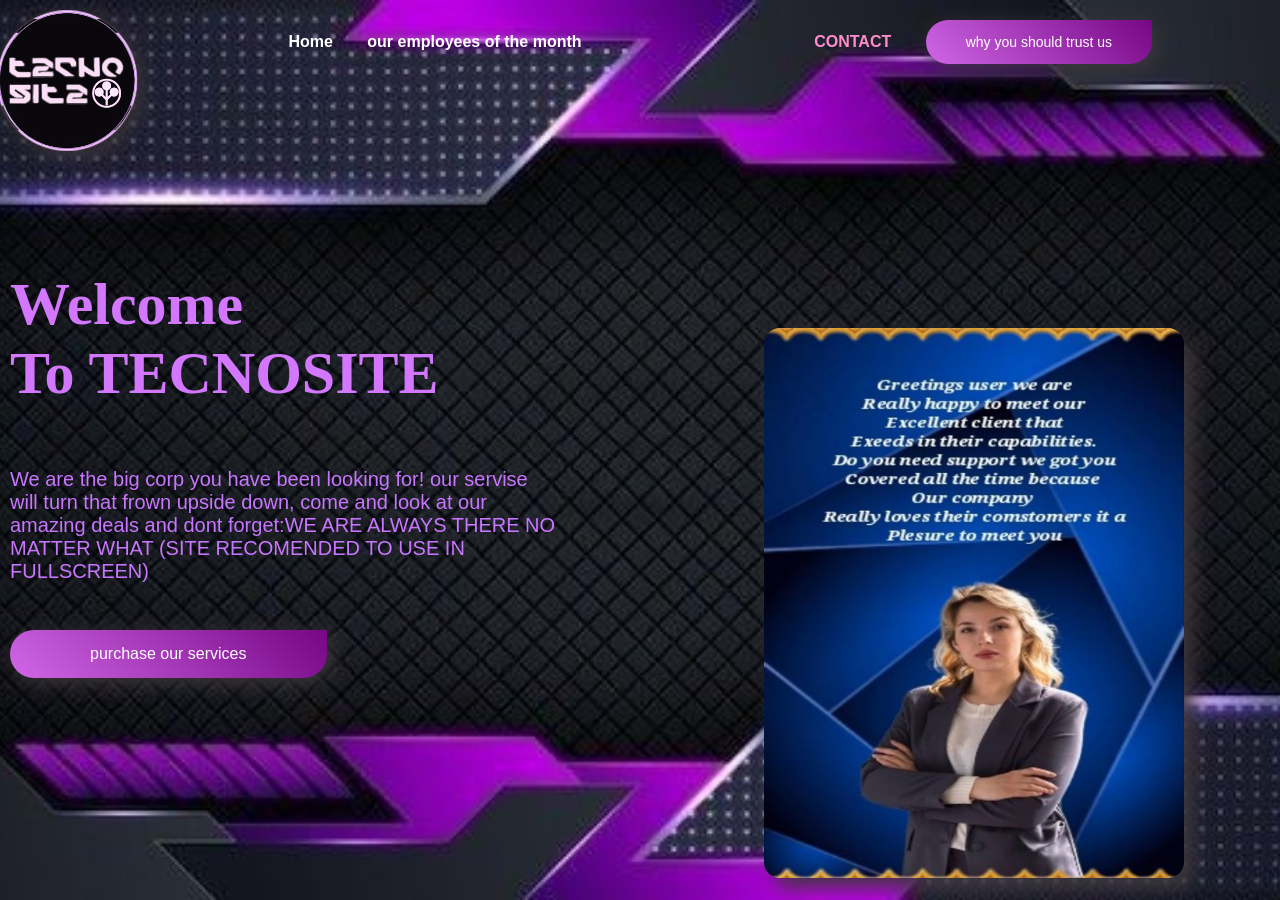
<file: index.html>
<!DOCTYPE html>
<html lang="en">
<head>
    <meta charset="UTF-8">
    <meta name="viewport" content="width=device-width, initial-scale=1.0">
    <title>Welcome To TECNO SITE</title>
    <link rel="stylesheet" href="styleH.css">
</head>
<body>
<div class="Hero">
<nav>
      <img src="image/logo5.png"class="logo">
      <ul>
      <li><a href="index.html">Home</a></li>
      <li><a href="here-are-some-images-to-cheer-up.html">our employees of the month</a></li>
      </ul>
      <div>
        <a href="singin.html" class="contact-btn">CONTACT</a>
         <a href="why-did-i-make-ts.html" class="btn">why you should trust us</a>
        

      </div>
</nav>
<div class="content">
    <h1 class="anima">Welcome<br> To TECNOSITE</h1>
    <br>
    <p class="anima">We are the big corp you have been looking for! our servise will turn that frown upside down, come and look at our amazing deals and dont forget:WE ARE ALWAYS THERE NO MATTER WHAT (SITE RECOMENDED TO USE IN FULLSCREEN)</p>
     <br> <br>
     <a href="colorfun.html" class="btn anima">purchase our services</a>
     </div>
    <img src="image/bgimage3.jpg" class="feature-img anima">
    
</body>
</html>
</file>
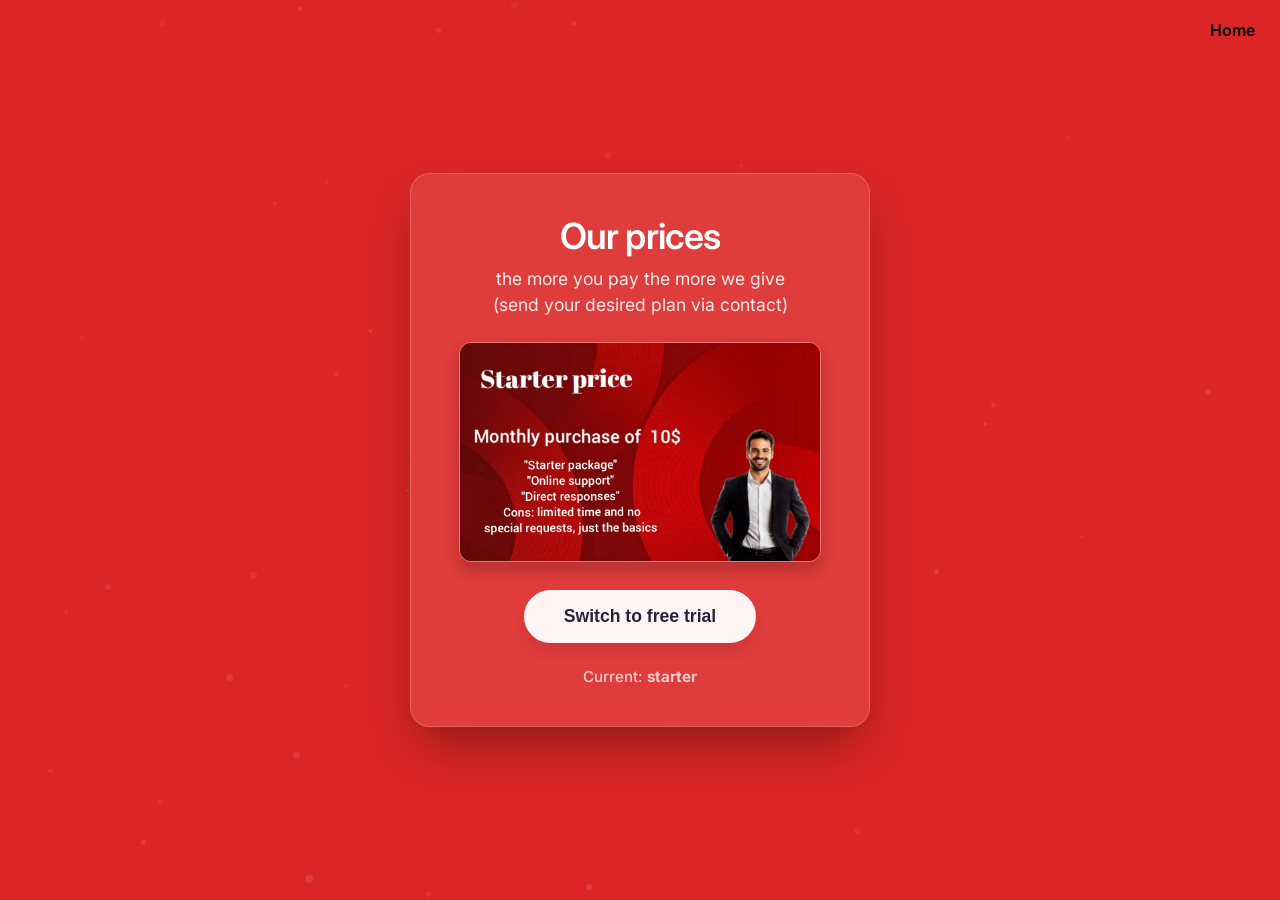
<file: colorfun.html>
<!DOCTYPE html>
<html lang="en">
<head>
    <meta charset="UTF-8">
    <meta name="viewport" content="width=device-width, initial-scale=1.0">
    <title> SUBCRIPTIONS </title>
     <div>
      <a href="index.html"class="Homie-btn">Home</a>
    </div>
    <style>
        @import url('https://fonts.googleapis.com/css2?family=Inter:wght@400;500;600&display=swap');

        :root {
            --transition-duration: 800ms;
        }

        * {
            margin: 0;
            padding: 0;
            box-sizing: border-box;
        }

        body {
            font-family: 'Inter', system-ui, sans-serif;
            height: 100vh;
            display: flex;
            align-items: center;
            justify-content: center;
            background-color: #dc2626; 
            color: white;
            transition: background-color var(--transition-duration) cubic-bezier(0.4, 0, 0.2, 1);
            overflow: hidden;
            position: relative;
        }

        .container {
            text-align: center;
            z-index: 10;
            padding: 2.5rem 3rem;
            border-radius: 20px;
            background: rgba(255, 255, 255, 0.1);
            backdrop-filter: blur(12px);
            border: 1px solid rgba(255, 255, 255, 0.2);
            box-shadow: 0 25px 50px -12px rgb(0 0 0 / 0.4);
            max-width: 460px;
            width: 100%;
        }
        .Homie-btn{
    position: fixed;
    top: 20px;
    right: 25px;
    text-decoration: none;
    color: #000000;
    font-weight: 600;
    transition:all 0.3s linear;
}
.Homie-btn:hover{
    color: #ffffff;
    transform: scale(1.09);
}

        h1 {
            font-size: 2.25rem;
            font-weight: 600;
            margin-bottom: 0.5rem;
            letter-spacing: -0.025em;
        }

        p {
            font-size: 1.1rem;
            opacity: 0.9;
            margin-bottom: 1.5rem;
            line-height: 1.5;
        }

        .mood-image {
            width: 100%;
            height: 220px;
            object-fit: cover;
            border-radius: 12px;
            margin-bottom: 1.5rem;
            border: 1px solid rgba(255, 255, 255, 0.3);
            box-shadow: 0 8px 16px rgba(0, 0, 0, 0.2);
            transition: opacity 0.3s ease;
        }

        .switch-btn {
            background: rgba(255, 255, 255, 0.95);
            color: #2e1f37;
            border: none;
            padding: 16px 40px;
            font-size: 1.1rem;
            font-weight: 600;
            border-radius: 9999px;
            cursor: pointer;
            transition: all 0.3s cubic-bezier(0.4, 0, 0.2, 1);
            box-shadow: 0 10px 15px -3px rgb(0 0 0 / 0.1);
            display: inline-flex;
            align-items: center;
            gap: 10px;
        }

        .switch-btn:hover {
            transform: translateY(-3px);
            box-shadow: 0 20px 25px -5px rgb(0 0 0 / 0.1);
        }

        .switch-btn:active {
            transform: scale(0.98);
        }

        .status {
            margin-top: 1.5rem;
            font-size: 0.95rem;
            opacity: 0.75;
            font-weight: 500;
        }

        .counter {
            display: none;
            margin-top: 0.5rem;
            font-size: 0.85rem;
            opacity: 0.6;
        }

        #secretLinkContainer {
            display: none;
            margin-top: 1.5rem;
            padding-top: 1.5rem;
            border-top: 1px solid rgba(255, 255, 255, 0.2);
            animation: popIn 0.5s cubic-bezier(0.175, 0.885, 0.32, 1.275) forwards;
        }

        .secret-link {
            display: inline-block;
            background: #ffffff;
            color: #dc2626;
            padding: 12px 28px;
            border-radius: 50px;
            font-weight: 600;
            text-decoration: none;
            box-shadow: 0 10px 20px rgba(0,0,0,0.2);
            transition: transform 0.2s ease, background-color 0.2s ease;
        }

        .secret-link:hover {
            transform: scale(1.05);
            background: #f3f4f6;
        }

        @keyframes popIn {
            from { opacity: 0; transform: scale(0.9) translateY(10px); }
            to { opacity: 1; transform: scale(1) translateY(0); }
        }

        .particles {
            position: absolute;
            top: 0;
            left: 0;
            width: 100%;
            height: 100%;
            pointer-events: none;
            overflow: hidden;
            z-index: 1;
        }
    </style>
</head>
<body>
    <div class="particles" id="particles"></div>
    
    <div class="container">
        <h1>Our prices</h1>
        <p>the more you pay the more we give <br> (send your desired plan via contact)</p>
        
        <img id="moodImage" class="mood-image" src="image2/pic1.jpg" alt="Current Mood">
        
        <br>
        <button class="switch-btn" id="switchBtn">
            <span id="btnText">Switch payment plan</span>
        </button>
        
        <div class="status" id="status">
            Current: <strong>starter</strong>
        </div>

        <div class="counter" id="counter">Clicks: 0 / 67</div>

        <div id="secretLinkContainer">
            <p style="margin-bottom: 10px; font-weight: 600;">click here </p>
            <a href="scret.html" target="_blank" id="secretLink" class="secret-link">discount code</a>
        </div>
    </div>

    <script>
        const body = document.body;
        const switchBtn = document.getElementById('switchBtn');
        const btnText = document.getElementById('btnText');
        const status = document.getElementById('status');
        const moodImage = document.getElementById('moodImage');
        const counterEl = document.getElementById('counter');
        const secretLinkContainer = document.getElementById('secretLinkContainer');
        const secretLink = document.getElementById('secretLink');

        const colors = ['#dc2626', '#2563eb', '#16a34a', '#7c3aed', '#db2777', '#ea580c'];
        
        const images = [
            "image2/pic1.jpg",
            "image2/pic2.jpg",
            "image2/pic3.jpg",
            "image2/pic4.jpg",
            "image2/pic5.jpg",
            "image2/pic6.jpg",
        ];
        const colorNames = ['starter', 'free trial', 'starter plus', 'starter plus premium', 'premium service', 'vip premium'];

        let clickCount = 0;
        let currentIndex = 0;

        function createParticles() {
            const particlesContainer = document.getElementById('particles');
            for (let i = 0; i < 40; i++) {
                const particle = document.createElement('div');
                particle.style.position = 'absolute';
                particle.style.width = `${Math.random() * 6 + 2}px`;
                particle.style.height = particle.style.width;
                particle.style.background = 'rgba(255, 255, 255, 0.15)';
                particle.style.borderRadius = '50%';
                particle.style.left = `${Math.random() * 100}%`;
                particle.style.top = `${Math.random() * 100}%`;
                particle.style.opacity = Math.random() * 0.6 + 0.2;
                particle.style.animation = `float ${Math.random() * 15 + 10}s linear infinite`;
                particlesContainer.appendChild(particle);
            }
        }

        const style = document.createElement('style');
        style.textContent = `
            @keyframes float {
                0% { transform: translateY(0) rotate(0deg); }
                100% { transform: translateY(-1200px) rotate(720deg); }
            }
        `;
        document.head.appendChild(style);

        function toggleBackground() {
            if (clickCount >= 67) return; 

            clickCount++;
            counterEl.textContent = `Clicks: ${clickCount} / 67`;

            currentIndex = (currentIndex + 1) % colors.length;
            
            body.style.backgroundColor = colors[currentIndex];
            moodImage.src = images[currentIndex];
            
            const nextIndex = (currentIndex + 1) % colors.length;
            btnText.textContent = `Switch to ${colorNames[nextIndex]}`;
            status.innerHTML = `Current: <strong>${colorNames[currentIndex]}</strong>`;

            if (clickCount === 67) {
                switchBtn.disabled = true;
                switchBtn.style.opacity = "0.4";
                switchBtn.style.cursor = "not-allowed";
                btnText.textContent = "Unlocked!";
                
                secretLink.style.color = colors[currentIndex];
                secretLinkContainer.style.display = "block";
            }
        }

        switchBtn.addEventListener('click', toggleBackground);

        document.addEventListener('keydown', (e) => {
            if (e.code === 'Space') {
                e.preventDefault();
                toggleBackground();
            }
        });

        window.onload = () => {
            createParticles();
            btnText.textContent = `Switch to ${colorNames[1]}`;
        };

        
    </script>
</body>
</html>
</file>
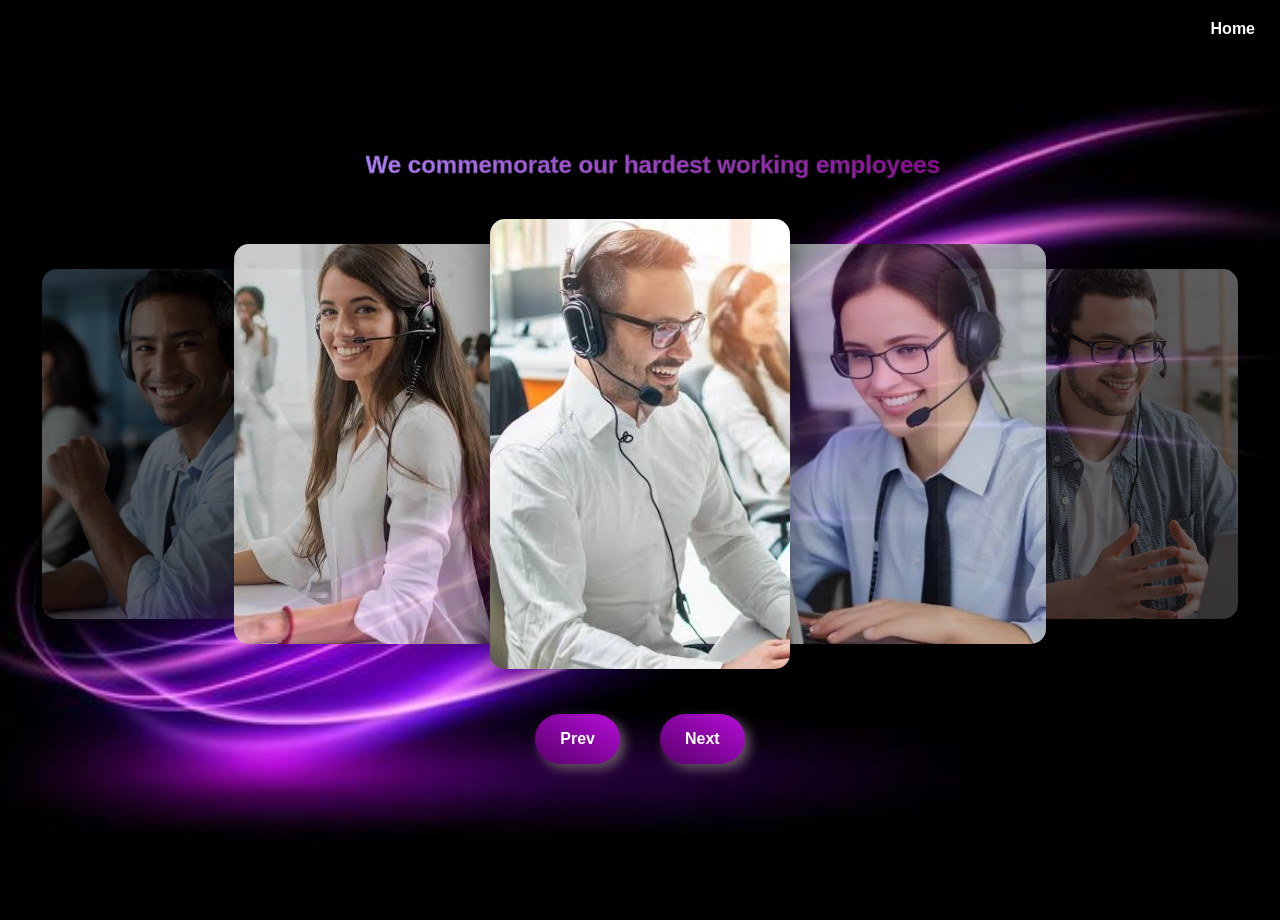
<file: here-are-some-images-to-cheer-up.html>
<!DOCTYPE html>
<html lang="en">
<head>
    <meta charset="UTF-8">
    <meta name="viewport" content="width=device-width, initial-scale=1.0">
    <title>OUR BEST EMPLOYEES</title>
    <link rel="stylesheet" href="styleimg.css">
    <h2>We commemorate our hardest working employees</h2>
    <div>
      <a href="index.html"class="Homie-btn">Home</a>
    </div>
    
    
<body>
    <div class="gallery">
    <div class="gallery-container">
    <img class="gallery-item gallery-item-1" src="image/chill1.jpg" data-intex="1">
    <img class="gallery-item gallery-item-2" src="image/chill2.jpg" data-intex="2">
    <img class="gallery-item gallery-item-3" src="image/chill3.jpg" data-intex="3">
    <img class="gallery-item gallery-item-4" src="image/chill4.jpg" data-intex="4">
    <img class="gallery-item gallery-item-5" src="image/chill5.jpg" data-intex="5">
    </div>
    <div class="gallery-controls">
    </div>
    <script src="scriptIMG.js"></script>
</body>

</head>
</html>
</file>
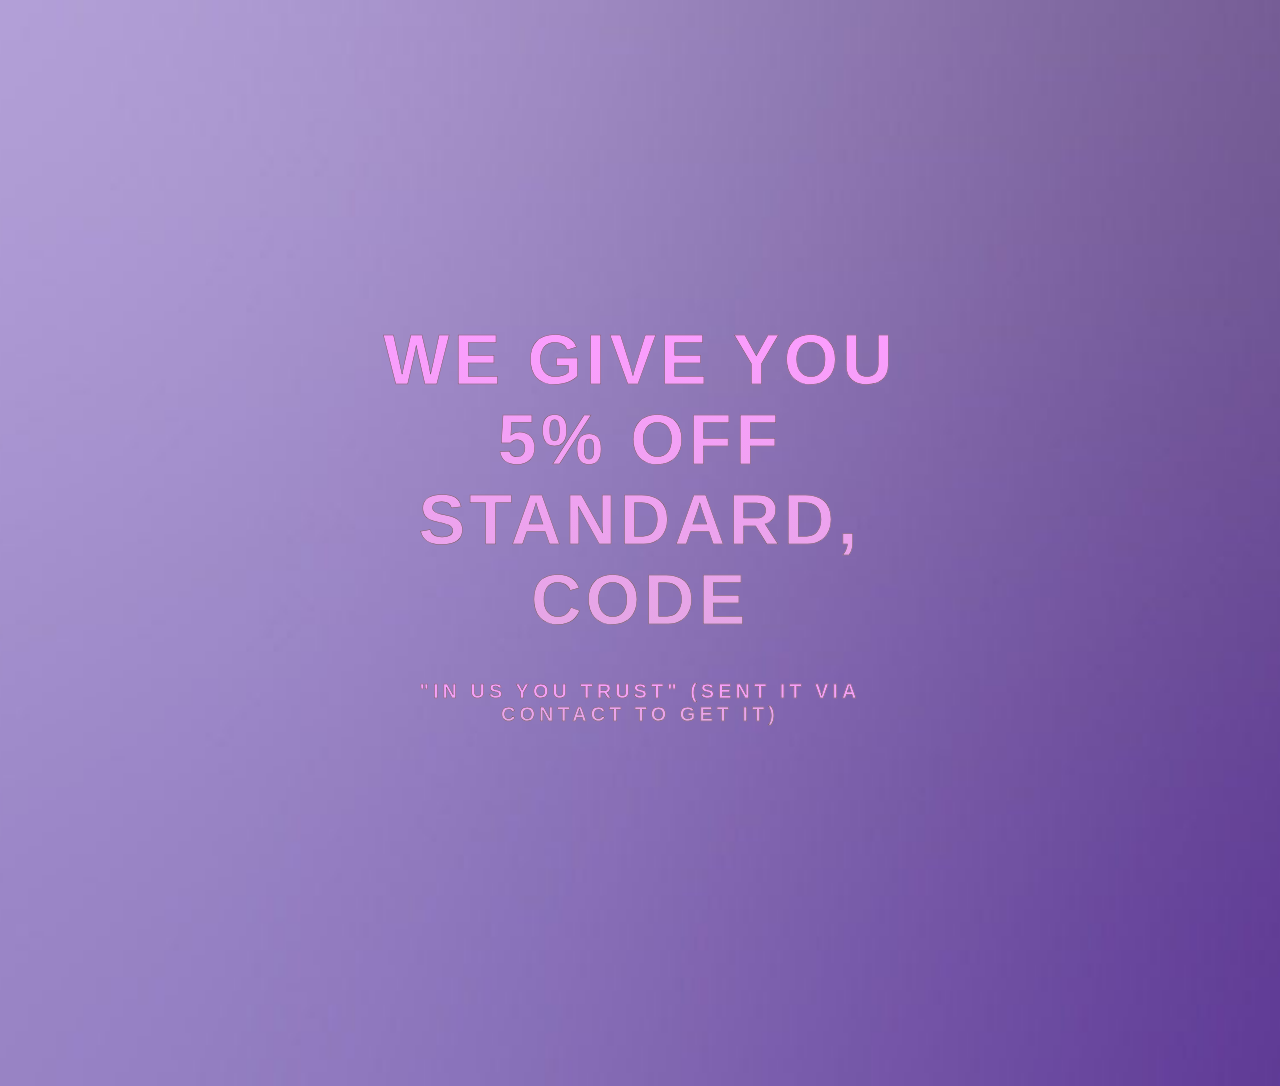
<file: scret.html>
<!DOCTYPE html>
<html lang="en">
<head>
    <meta charset="UTF-8">
    <meta name="viewport" content="width=device-width, initial-scale=1.0">
    <title>SECRET</title>
    <link rel="stylesheet" href="secrety.css">
</head>
<body>
    <div class="secret">
    <div class="miniman">
    <h1>we give you 5% off standard, code</h1>
    <p>"in us you trust" (sent it via contact to get it)</p>
     
    </div>
</body>
</html>
</file>
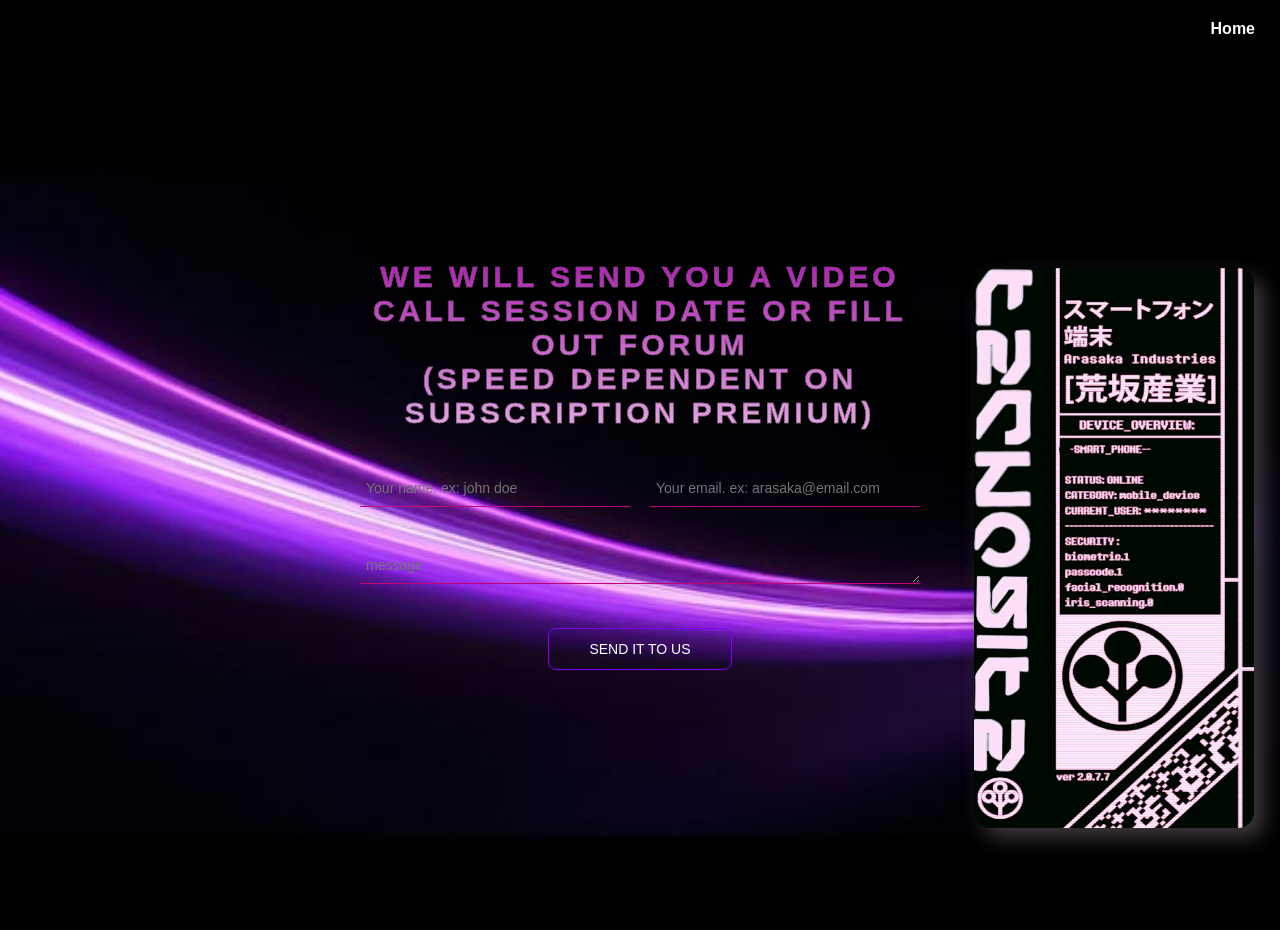
<file: singin.html>
<!DOCTYPE html>
<html lang="en">
<head>
    <meta charset="UTF-8">
    <title>REGISTER</title>
    <link rel="stylesheet" href="styleS.css">
    <meta name="viewport" content="width=device-width, initial-scale=1.0">
    </head>
    <body>

    <div class="contact-section">
    <div class="inner-width">
    <h1>We will send you a video call session date or fill out forum <br> (speed dependent on subscription premium)</h1>
    <input type="text" class="name" placeholder="Your name. ex: john doe">
    <input type="email" class="email" placeholder="Your email. ex: arasaka@email.com">
    <textarea rows="1" placeholder="message" class="message"></textarea>
    <button>send it to us</button>
    </div>
    <div>
      <a href="index.html"class="Homie-btn">Home</a>
    </div>
    <img src="image/bgimage8.jpg" class="cool-img">
    

</div>
</body>
</html>
</file>
<file: styleH.css>
*{
    margin: 0;
    padding: 0;
    box-sizing: border-box;
    font-family: 'Poppins', sans-serif;
}
.Hero{
    width: 100%;
    min-height: 100vh;
    background-image: url("image/bgimage6.jpg");
    background-size: cover;
    background-position: center;
    padding: 10px 10%;
    overflow: hidden;
    position: relative;

}
nav{
    padding:10px 0;
    display: flex;
    align-items:center;
    justify-content: space-between;
    
}
.logo{
    width: 250px;
    position: fixed;
    top: 10px;
    right: 85%;
     filter: drop-shadow(5px 5px 10px #3d373c)
}
nav ul li{
    display: inline-block;
    list-style: none;
    margin: 10px 15px;
    position: relative;
    left: 45%;
    
}
nav ul li a{
    text-decoration: none;
    color: rgb(255, 255, 255);
    font-weight: 700;
    transition:all 0.3s linear;
    font-family: 'cursive', sans-serif;
    
}
nav ul li a:hover{
    color: #ff435c;
     transform: scale(1.09);
}
.contact-btn{
    text-decoration: none;
    color: #ff8dcd;
    margin-right: 30px;
    font-weight: 650;
    transition:all 0.3s linear;
    
}
.contact-btn:hover{
    color: #a33853;
     transform: scale(1.09);
}
.btn{
    display: inline-block;
    text-decoration: none;
    padding: 14px 40px;
    color: #fff;
    background-image: linear-gradient(45deg, #d067e6, #760785);
    font-size: 14px;
    border-radius: 30px;
    border-top-right-radius: 0%;
    transition: 0.4s;
    filter: drop-shadow(5px 5px 10px #3d373c)
    
}

.content{
    margin-top: 3%;
    max-width: 600px;

}
.content h1{
    font-size: 60px;
    color: #d477ff;
    position: absolute;
    top: 30%;
    left: 10px;
    font-family:'Trebuchet MS';
    
}

.content p{
    font-size: 20px;
    font-weight: 300;
    color:#c876ff;
    position: absolute;
    max-width: 550px;
    top: 52%;
    left: 10px;
    animation-delay: 0.5s;
    
}
.content .btn{
    padding: 15px 80px;
    font-size: 16px;
    position: absolute;
    top: 70%;
    left: 10px;
    animation-delay: 1.7s;
}
.btn:hover{
    border-top-right-radius: 30px;



}
.feature-img{
    width: 420px;
    height: 550px;
    position: absolute;
    bottom: 2.5%;
    right: 7.5%;
    border-radius: 1rem;
    filter: drop-shadow(10px 10px 10px #3d373c)
    

}
.feature-img.anima{
animation-delay: 1.25s;
}
.anima{ 
      opacity: 0;
      transform: translateY(30px);
      animation: moveup 0.5s linear forwards;

}
.audio{
    position: absolute;
    bottom: 5%;
    right: 60%;
}
@keyframes moveup {
    100%{
        opacity: 1;
        transform: translateY(0px);
    }
}
</file>
<file: styleimg.css>
body {
    width: 100%;
    min-height: 100vh;
    background-image: url("image/bgimage7.jpg");
    background-size: cover;
    background-position: center;
    padding: 10px 10%;
    overflow-x: hidden;
    overflow-y: hidden;
    display: flex;
    flex-direction: column;
    align-items: center;
    justify-content: center;
    font-family: sans-serif;
    margin: 0;
}

h2 {
    text-align: center;
    margin-bottom: 20px;
    margin-right: 18%;
    background-image: linear-gradient(30deg, #ae83ff, #8a008f);
     -webkit-text-stroke: 0.3px #353333;
    color: transparent;
    background-clip: text;
}

.Homie-btn{
    position: fixed;
    top: 20px;
    right: 25px;
    text-decoration: none;
    color: #fffbfb;
    font-weight: 600;
    transition:all 0.3s linear;
}
.Homie-btn:hover{
    color: #e239f8;
    transform: scale(1.09);
}

.gallery {
    width: 100%;
}

.gallery-container {
    align-items: center;
    display: flex;
    height: 490px;
    margin: 0 auto;
    max-width: 1000px;
    position: center;
}

.gallery-item {
    height: 350px;
    opacity: 0;
    position: absolute;
    transition: all 0.3s ease-in-out;
    width: 300px;
    z-index: 0;
    border-radius: 15px;
    object-fit: cover; 
}


.gallery-item-1 {
    left: 15%;
    opacity: 0.4;
    transform: translateX(-50%);
}

.gallery-item-2 {
    left: 30%;
    transform: translateX(-50%);
    height: 400px;
    opacity: 0.8;
    z-index: 1;
}

.gallery-item-3 {
    box-shadow: -2px 5px 33px 6px rgba(0, 0, 0, 0.4);
    height: 450px;
    opacity: 1;
    z-index: 2;
    left: 50%;
    transform: translateX(-50%);
}

.gallery-item-4 {
    left: 70%;
    transform: translateX(-50%);
    height: 400px;
    opacity: 0.8;
    z-index: 1;
}

.gallery-item-5 {
    left: 85%;
    opacity: 0.4;
    transform: translateX(-50%);
}


.gallery-controls {
    display: flex;
    justify-content: center;
    margin: 25px 0;
    margin-right: 20%;
    height: 50px;
}

.gallery-controls button {
    background-image:linear-gradient(30deg, #59006b, #b60dd8);
    color: #ffffff;
    border: 0;
    border-radius: 30px;
    cursor: pointer;
    font-size: 16px;
    font-weight: bold;
    margin: 0 20px;
    padding: 10px 25px;
    text-transform: capitalize;
    transition: all 0.2s ease;
filter: drop-shadow(5px 5px 6px #665363)
}

.gallery-controls button:hover {
    background-color: #555;
    transform: scale(1.05);
}

.gallery-controls button:focus {
    outline: none;
}
</file>
<file: secrety.css>
*{
   margin: 0;
   padding: 0;
   box-sizing: border-box;
   font-family: sans-serif;
   overflow-x: hidden;
   overflow-y: hidden;
}

.secret{
   background-image: url(image/background.jpg);
   padding: 320px 0;
   display: flex;
   background-size: cover;
   background-position: center;
   text-align: center;
}
.miniman{
   max-width: 600px;
   margin: auto;
   padding: 0 20px
}

.miniman h1{
   font-size: 70px;
   background-image: linear-gradient(360deg, #e4a6e4, #fc9dff);
   color: transparent;
   background-clip: text;
   margin-bottom: 40px;
   -webkit-text-stroke: 0.5px #5e5454;
   text-transform: uppercase;
   letter-spacing: 4px;
   font-weight: 700; 
}
.miniman p{
   font-size: 20px;
   background-image: linear-gradient(360deg, #e4a6e4, #fc9dff);
   color: transparent;
   background-clip: text;
   margin-bottom: 40px;
   -webkit-text-stroke: 0.5px #5e5454;
   text-transform: uppercase;
   letter-spacing: 4px;
   font-weight: 700; 
}
</file>
<file: styleS.css>
*{
   margin: 0;
   padding: 0;
   box-sizing: border-box;
   font-family: sans-serif;
   overflow-x: hidden;
   overflow-y: hidden;
}

.contact-section{
   background-image: url(image/bgimages.jpg);
   padding: 260px 0;
   display: flex;
   background-size: cover;
   background-position: center;
   text-align: center;
}

.inner-width{
   max-width: 600px;
   margin: auto;
   padding: 0 20px
}

.contact-section h1{
   font-size: 30px;
   background-image: linear-gradient(360deg, #e4a6e4, #af1fb4);
   color: transparent;
   background-clip: text;
   margin-bottom: 40px;
   -webkit-text-stroke: 0.5px #5e5454;
   text-transform: uppercase;
   letter-spacing: 4px;
   font-weight: 700; 
}

.name,.email,.message{
   background: none;
   border: none;
   outline: none;
   border-bottom: 1px solid;
   color: #c20078;
   padding: 10px 6px;
   font-size: 14px;
   margin-bottom: 40px;
}
.message:hover{
   background: rgb(0, 0, 0);

} 

.email:hover{
   background: rgb(0, 0, 0);

}

.name:hover{
   background: rgb(0, 0, 0);

} 

.name{
   float: left;
   width: 270px;
}

.email{
   float: right;
   width: 270px;
}

.message{
   min-width: 100%;
   max-width: 100%;
}

.contact-section button{
   background:none;
   color:#ffffff;
   border: 1px solid #8400ff;
   padding: 12px 40px;
   border-radius: 8px;
   text-transform: uppercase;
   font-size: 14px;
   transition: 0.4s linear;
   cursor: pointer;
}

.contact-section button:hover{
   color: rgb(255, 255, 255);
   
}
.contact-section button:hover{
    background: #8400ff;
    transform: scale(1.06);
}

@media screen and (max-width:600px) {
   .name,.email{
      width: 100%;
   }
   
}

.Homie-btn{
    position: fixed;
    top: 20px;
    right: 25px;
    text-decoration: none;
    color: #ffffff;
    font-weight: 600;
    transition:all 0.3s linear;
}
.Homie-btn:hover{
    color: #e239f8;
    transform: scale(1.09);
}

.cool-img{
    width: 280px;
    height: 560px;
    position: fixed;
    bottom: 8%;
    right: 2%;
    border-radius: 1rem;
    filter: drop-shadow(10px 10px 10px #3d373c)
    
}
.hidden{
    display: none;
}
</file>
